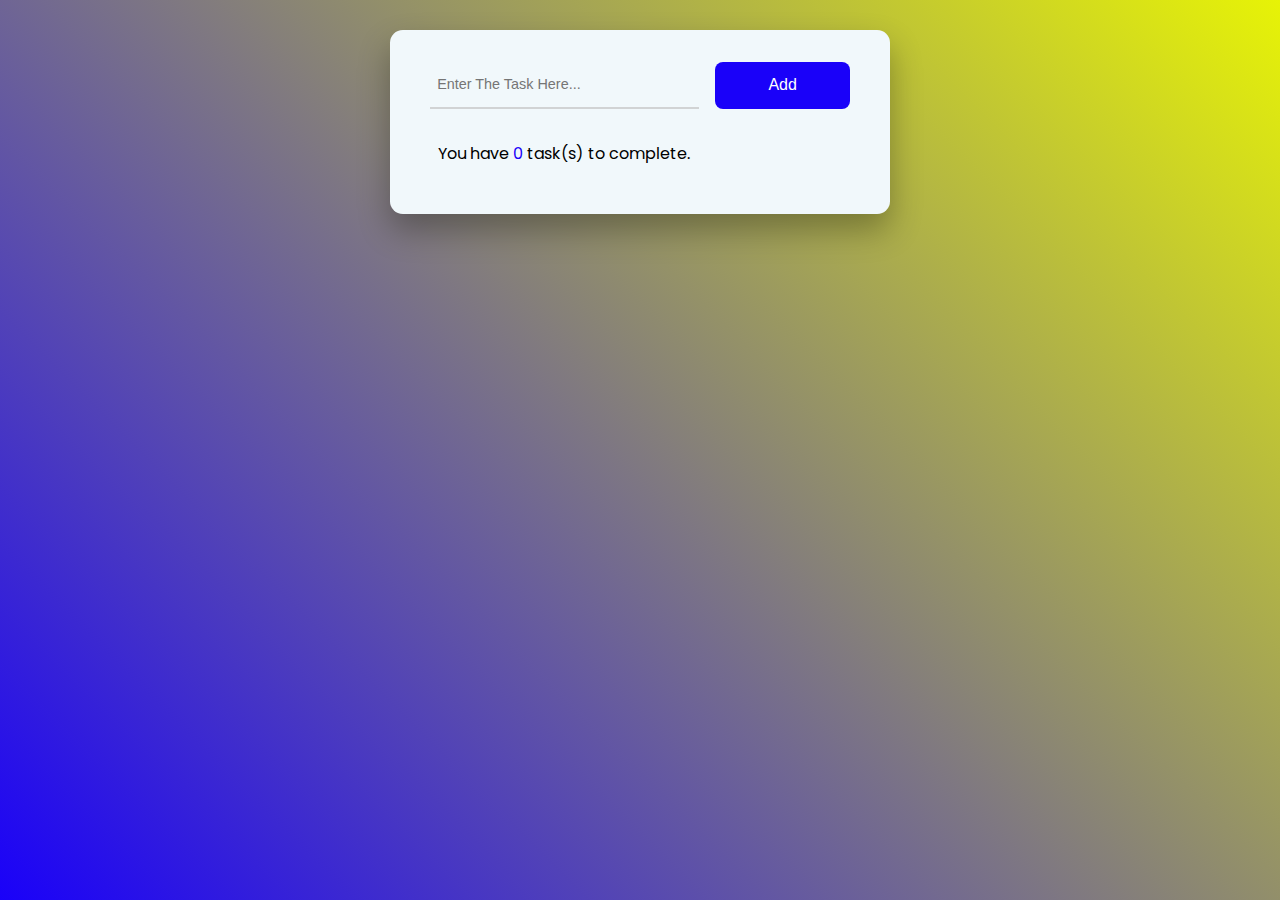
<file: index.html>
<!DOCTYPE html>
<html lang="en">
  <head>
    <meta name="viewport" content="width=device-width, initial-scale=1.0" />
    <title>To Do List With Local Storage</title>
    <!-- Font Awesome Icons -->
    <link
      rel="stylesheet"
      href="https://cdnjs.cloudflare.com/ajax/libs/font-awesome/6.2.0/css/all.min.css"
    />
    <!-- Google Fonts -->
    <link
      href="https://fonts.googleapis.com/css2?family=Poppins:wght@400;500&display=swap"
      rel="stylesheet"
    />
    <!-- Stylesheet -->
    <link rel="stylesheet" href="style.css" />
  </head>
  <body>
    <div class="app">
      <div id="container">
        <div id="wrapper">
          <input type="text" placeholder="Enter The Task Here..." />
        <button id="add-btn">Add</button>
        </div>
        <div id="tasks">
          <p id="pending-tasks">You have <span class="count-value">0</span> task(s) to complete.</p>
        </div>
      </div>
      <p id="error">Input cannot be empty!</p>
    </div>
    <!-- Script -->
    <script src="script.js"></script>
  </body>
</html>
</file>
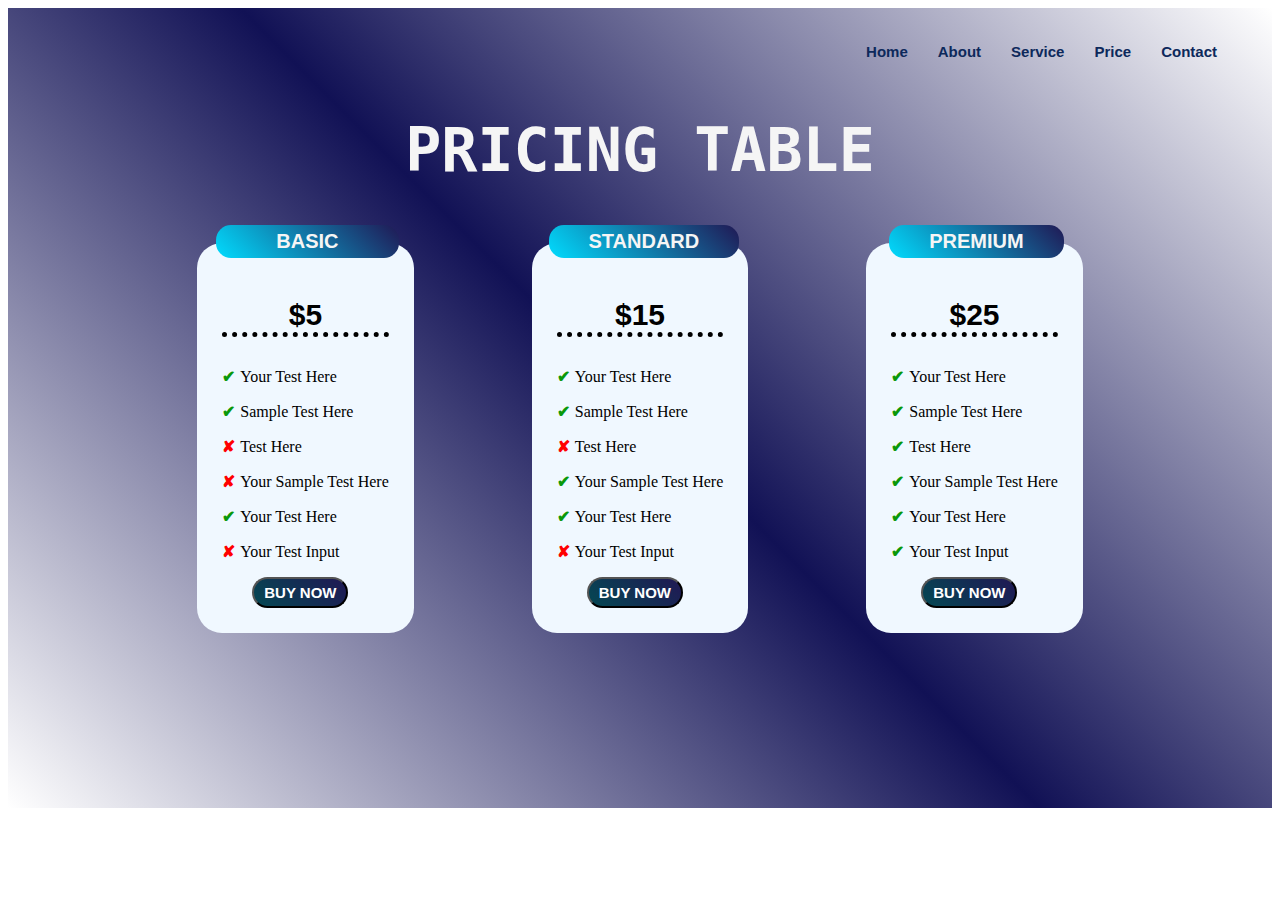
<file: pricingLanding.html>
<!DOCTYPE html>
<html lang="en">
<head>
    <meta charset="UTF-8">
    <meta name="viewport" content="width=device-width, initial-scale=1.0">
    <title>Pricing Landing Page</title>
    <style>
        .container{
            width: 100%;
            height: 800px;
            background: linear-gradient(45deg,white, rgb(17, 17, 85), white);
        }
        .link{
            display: flex;
            justify-content: flex-end;
            padding: 20px 40px 0px 0px;
        }
        a{
            padding: 15px;
            text-decoration: none;
            color: rgb(13, 41, 91);
            font-family: Arial, Helvetica, sans-serif;
            font-size: 15px;
            font-weight: bold;
        }
        a:hover{
            color: rgb(1, 87, 31);
            text-decoration: underline;
            text-shadow: 2px 2px 5px rgb(164, 223, 164);
        }
        .heading{
            display: flex;
            justify-content: center;
            font-family: monospace;
            font-size: 60px;
            color: whitesmoke;
            font-weight: bold;

        }
        .range{
            display: flex;
            justify-content: center;
            gap: 150px;
        }
        .name{
            padding: 0px 120px;
            color: whitesmoke;
            font-family: Arial, Helvetica, serif;
            font-size: 20px;
            font-weight: bold;
        }
        #basic{
            background: linear-gradient(225deg,rgb(32, 24, 84),rgb(1, 220, 254));
            padding: 5px 60px;
            border-radius: 15px;
            z-index: 1;
        }
        #standard,#premium{
            background: linear-gradient(225deg,rgb(32, 24, 84),rgb(1, 220, 254));
            padding: 5px 40px;
            border-radius: 15px;
            z-index: 1;
        }
        #info-container{
            display: flex;
            justify-content: center;
            gap: 118px;
            margin-top: -15px; 
        }
        .number{
            display: flex;
            justify-content: center;
            font-family: Arial, Helvetica, sans-serif;
            color: black;
            font-size: 30px;
            font-weight: bold;
            border-bottom: 5px dotted black;
        }
        #info-basic,#info-standard,#info-premium{
            background-color: aliceblue;
            border-radius: 25px;
            padding: 25px;
        }
        .right{
            font-weight: bold;
            color: rgb(10, 152, 10);
            margin-right: 5px;
        }
        .wrong{
            font-weight: bold;
            color: red;
            margin-right: 5px;
        }
        .button{
            text-align: center;
            background: linear-gradient(225deg,rgb(32, 24, 84),rgb(4, 72, 83));
            color: white;
            font-family: Arial, Helvetica, sans-serif;
            font-size: 15px;
            font-weight: bold;
            padding: 5px 10px;
            border-radius: 20px;
            margin-left: 30px;
        }
    </style>
</head>
<body>
    <div class="container">
        <header class="link">
            <a href="">Home</a>
            <a href="">About</a>
            <a href="">Service</a>
            <a href="">Price</a>
            <a href="">Contact</a>
        </header>
        <h1 class="heading">PRICING TABLE</h1>
        <div class="range">
            <div class="name" id="basic">BASIC</div>
            <div class="name" id="standard">STANDARD</div>
            <div class="name" id="premium">PREMIUM</div>
        </div>
        <div id="info-container">
            <div id="info-basic">
                <p class="number">$5</p>
                <p><span class="right">✔</span>Your Test Here</p>
                <p><span class="right">✔</span>Sample Test Here</p>
                <p><span class="wrong">✘</span>Test Here</p>
                <p><span class="wrong">✘</span>Your Sample Test Here</p>
                <p><span class="right">✔</span>Your Test Here</p>
                <p><span class="wrong">✘</span>Your Test Input</p>
                <button class="button">BUY NOW</button>
            </div>
            <div id="info-standard">
                <p class="number">$15</p>
                <p><span class="right">✔</span>Your Test Here</p>
                <p><span class="right">✔</span>Sample Test Here</p>
                <p><span class="wrong">✘</span>Test Here</p>
                <p><span class="right">✔</span>Your Sample Test Here</p>
                <p><span class="right">✔</span>Your Test Here</p>
                <p><span class="wrong">✘</span>Your Test Input</p>
                <button class="button">BUY NOW</button>
            </div>
            <div id="info-premium">
                <p class="number">$25</p>
                <p><span class="right">✔</span>Your Test Here</p>
                <p><span class="right">✔</span>Sample Test Here</p>
                <p><span class="right">✔</span>Test Here</p>
                <p><span class="right">✔</span>Your Sample Test Here</p>
                <p><span class="right">✔</span>Your Test Here</p>
                <p><span class="right">✔</span>Your Test Input</p>
                <button class="button">BUY NOW</button>
            </div>
        </div>
    </div>
</body>
</html>
</file>
<file: style.css>
* {
    padding: 0;
    margin: 0;
    box-sizing: border-box;
  }


  body {
    height: 100vh;
    background: linear-gradient(45deg, rgb(26, 1, 249), rgb(231, 243, 6));
  }


  .app {
    width: min(90vw, 31.25em);
    margin: auto;
    position: absolute;
    top: 1.875em;
    left: 0;
    right: 0;
    font-family: 'poppins', sans-serif;
  }


  #container {
    padding: 2em 2.5em;
    background-color: #f1f8fb;
    box-shadow: 0 1em 2em rgba(0, 0, 0, 0.3);
    border-radius: 0.8em;
  }


  #wrapper{
    position: relative;
    display: grid;
    grid-template-columns: 8fr 4fr;
    gap: 1em;
  }


  #wrapper input{
    width: 100%;
    background-color: transparent;
    color: #111111;
    font-size: 0.9em;
    border: none;
    border-bottom: 2px solid #d1d3d4;
    padding: 1em 0.5em;
  }


  #wrapper input:focus{
    outline: none;
    border-color: rgb(26, 1, 249);
  }
  
  #wrapper button{
    position: relative;
    border-radius: 0.5em;
    font-weight: 500;
    font-size: 1em;
    background-color: rgb(26, 1, 249);
    color: #fff;
    border: none;
    outline:none;
    cursor: pointer;
  }

  #tasks{
    margin-top: 1em;
    border-radius: 0.5em;
    width: 100%;
    position: relative;
    padding: 1em 0.5em;
  }

  .task{
    background-color: #ffffff;
    padding: 0.8em 1em;
    display: grid;
    grid-template-columns: 1fr 8fr 2fr 2fr;
    gap: 1em;
    border-radius: 0.5em;
    box-shadow: 0, 0.5em, 1em rgba(0, 0, 0, 0.05);
    align-items: center;
    cursor: pointer;
  }

  .task input[type="checkbox"]{
    position: relative;
    appearance: none;
    height: 20px;
    width: 20px;
    border-radius: 50%;
    border: 2px solid #e1e1e1;
  }

  .task input[type="checkbox"]::before{
    content: "";
    position: absolute;
    transform: translate(-50%, -50%);
    top: 50%;
    left: 50%;
  }

  .task input[type="checkbox"]:checked{
    background-color: rgb(26, 1, 249);
    border-color: rgb(26, 1, 249);
  }

  .task input[type="checkbox"]:checked:before{
    position: absolute;
    content: "\f00c";
    color: #ffffff;
    font-size: 0.8rem;
    font-family: "Font Awesome 5 Free";
    font-weight: 900;
  }

  .task span{
    font: 0.9em;
    font-weight: 400;
    word-break: break-all;
  }

  .task button{
    color: #ffffff;
    width: 100%;
    padding: 1em 0;
    border-radius: 0.5em;
    border: none;
    cursor: pointer;
    outline: none;
  }

  .edit{
    background-color: rgb(26, 1, 249);
  }

  .delete{
    background-color: #ff5c5c;
  }

  #pending-tasks span{
    color: rgb(26, 1, 249);
  }

  .completed{
    text-decoration: line-through;
    color: #a0a0a0;
  }

  #error{
    text-align: center;
    background-color: #ffffff;
    color: rgb(127, 54, 9);
    margin-top: 1.5em;
    padding: 1em 0;
    border-radius: 0.8em;
    display: none;
  }
</file>
